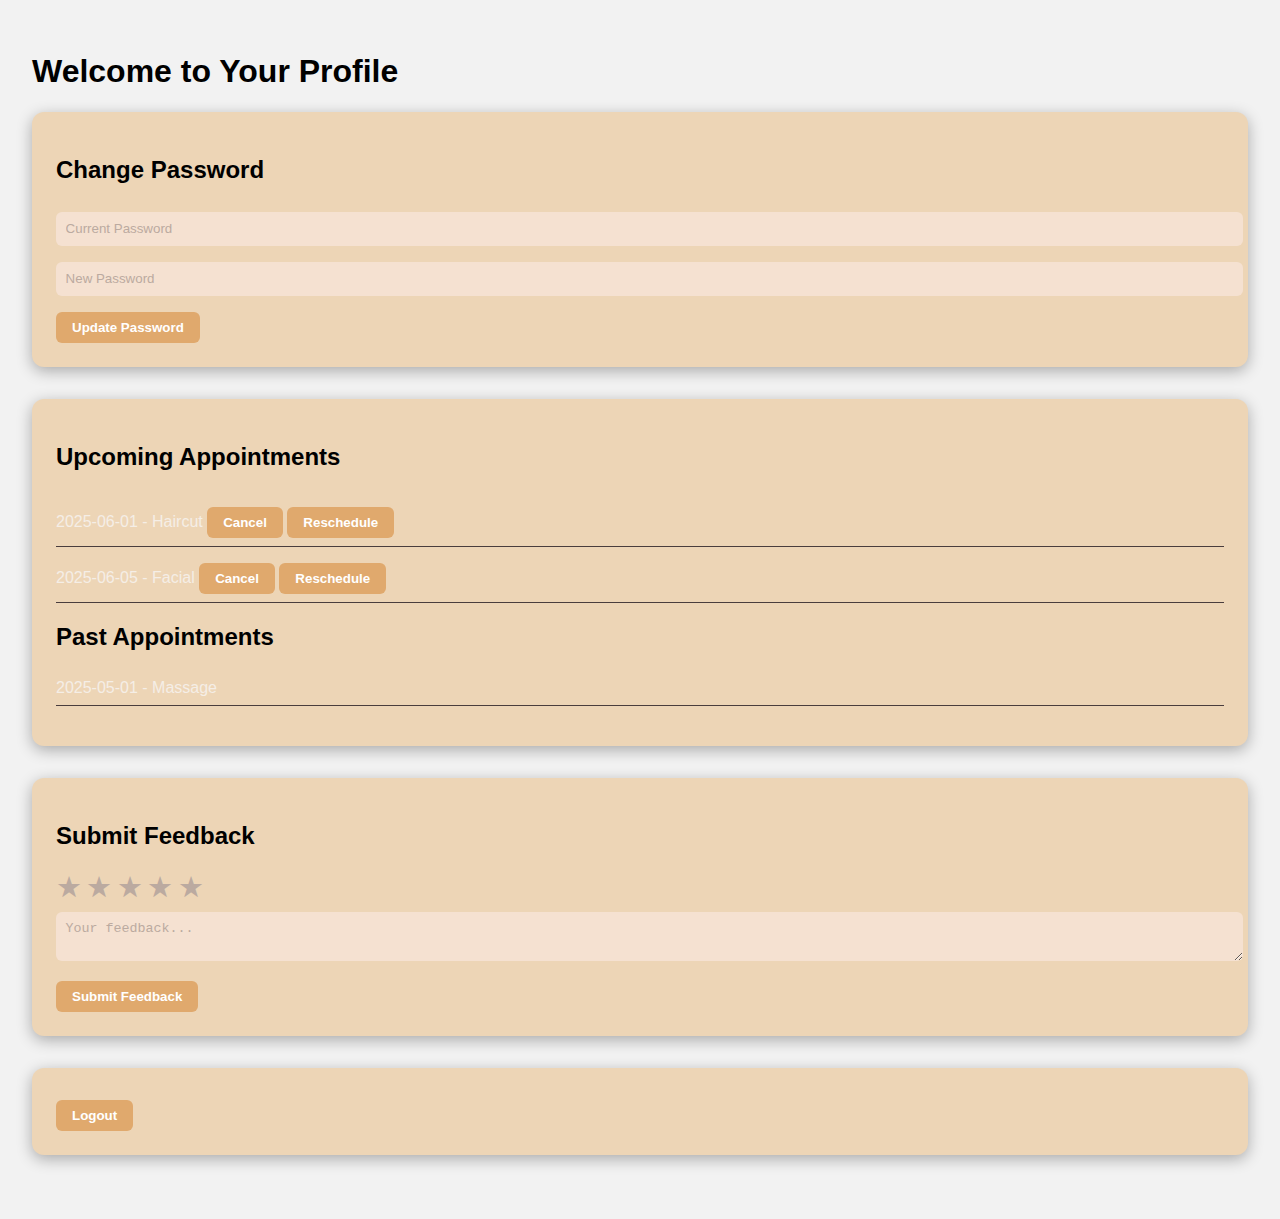
<file: profile.html>
<!DOCTYPE html>
<html lang="en">
  <head>
    <meta charset="UTF-8" />
    <meta name="viewport" content="width=device-width, initial-scale=1.0" />
    <title>User Profile</title>
    <link rel="stylesheet" href="profile.css" />
  </head>
  <body>
    <h1>Welcome to Your Profile</h1>

    <!-- Change Password -->
    <section>
      <h2>Change Password</h2>
      <input
        type="password"
        id="currentPassword"
        placeholder="Current Password"
      />
      <input type="password" id="newPassword" placeholder="New Password" />
      <button onclick="changePassword()">Update Password</button>
    </section>

    <!-- Appointments -->
    <section>
      <h2>Upcoming Appointments</h2>
      <ul id="upcomingAppointments"></ul>

      <h2>Past Appointments</h2>
      <ul id="pastAppointments"></ul>
    </section>

    <!-- Feedback -->
    <section>
      <h2>Submit Feedback</h2>
      <div id="star-rating">
        <span class="star" data-star="1">★</span>
        <span class="star" data-star="2">★</span>
        <span class="star" data-star="3">★</span>
        <span class="star" data-star="4">★</span>
        <span class="star" data-star="5">★</span>
      </div>
      <textarea
        id="feedbackDescription"
        placeholder="Your feedback..."
      ></textarea>
      <button onclick="submitFeedback()">Submit Feedback</button>
    </section>

    <!-- Logout -->
    <section>
      <button onclick="logout()">Logout</button>
    </section>

    <script>
      // Dummy appointments
      let upcoming = [
        { id: 1, date: "2025-06-01", service: "Haircut" },
        { id: 2, date: "2025-06-05", service: "Facial" },
      ];

      let past = [{ id: 3, date: "2025-05-01", service: "Massage" }];

      function renderAppointments(list, containerId) {
        const container = document.getElementById(containerId);
        container.innerHTML = "";
        list.forEach((app) => {
          let li = document.createElement("li");
          li.innerHTML = `
          ${app.date} - ${app.service}
          ${
            containerId === "upcomingAppointments"
              ? `<button onclick="cancelAppointment(${app.id})">Cancel</button>
               <button onclick="rescheduleAppointment(${app.id})">Reschedule</button>`
              : ""
          }
        `;
          container.appendChild(li);
        });
      }

      function cancelAppointment(id) {
        const confirmBox = confirm(
          "Are you sure you want to cancel this appointment?"
        );
        if (confirmBox) {
          upcoming = upcoming.filter((app) => app.id !== id);
          renderAppointments(upcoming, "upcomingAppointments");
          alert("Appointment cancelled.");
        }
      }
      function confirmCancel(id) {
        const confirmBox = confirm(
          "Are you sure you want to cancel this appointment?"
        );
        if (confirmBox) {
          upcoming = upcoming.filter((app) => app.id !== id);
          renderAppointments(upcoming, "upcomingAppointments");
        }
      }
      function rescheduleAppointment(id) {
        let newDate = prompt("Enter a new date (YYYY-MM-DD):");
        if (newDate && /^\d{4}-\d{2}-\d{2}$/.test(newDate)) {
          let app = upcoming.find((app) => app.id === id);
          if (app) {
            app.date = newDate;
            renderAppointments(upcoming, "upcomingAppointments");
            alert("Appointment rescheduled to " + newDate);
          }
        } else if (newDate) {
          alert("Invalid date format. Use YYYY-MM-DD.");
        }
      }
      function openReschedule(id) {
        let newDate = prompt("Pick a new date (YYYY-MM-DD):");
        if (newDate && /^\d{4}-\d{2}-\d{2}$/.test(newDate)) {
          let app = upcoming.find((app) => app.id === id);
          if (app) {
            app.date = newDate;
            renderAppointments(upcoming, "upcomingAppointments");
            alert("Appointment rescheduled to " + newDate);
          }
        } else if (newDate) {
          alert("Invalid date format. Use YYYY-MM-DD.");
        }
      }
      function changePassword() {
        let current = document.getElementById("currentPassword").value;
        let newPass = document.getElementById("newPassword").value;
        alert("Password updated (demo)");
      }

      let selectedRating = 0;
      document.querySelectorAll(".star").forEach((star) => {
        star.addEventListener("click", () => {
          selectedRating = parseInt(star.dataset.star);
          document.querySelectorAll(".star").forEach((s) => {
            s.classList.toggle(
              "selected",
              parseInt(s.dataset.star) <= selectedRating
            );
          });
        });
      });

      function submitFeedback() {
        const description = document.getElementById(
          "feedbackDescription"
        ).value;
        alert(`Feedback submitted:\n${selectedRating} stars\n${description}`);
      }

      function logout() {
        window.location.href = "index.html#login-section"; // adjust to your main page name
      }

      // Load dummy data
      renderAppointments(upcoming, "upcomingAppointments");
      renderAppointments(past, "pastAppointments");
    </script>
  </body>
</html>
</file>
<file: profile.css>
body {
  font-family: "Segoe UI", sans-serif;
  background-color: #f2f2f2;
  color: #f5eee6;
  padding: 2rem;
  margin: 0;
}

h1,
h2 {
  color: #000000;
}

section {
  background-color: #edd5b6;
  padding: 1.5rem;
  margin-bottom: 2rem;
  border-radius: 12px;
  box-shadow: 0 4px 15px rgba(0, 0, 0, 0.3);
}

input,
textarea {
  width: 100%;
  padding: 0.6rem;
  margin: 0.5rem 0;
  border-radius: 6px;
  border: none;
  background-color: #f5e1d1;
  color: #f5eee6;
}

input::placeholder,
textarea::placeholder {
  color: #bbaaa0;
}

button {
  padding: 0.5rem 1rem;
  margin-top: 0.5rem;
  background: #e0a96d;
  color: #ffffff;
  border: none;
  border-radius: 6px;
  font-weight: bold;
  cursor: pointer;
  transition: background 0.3s;
}

button:hover {
  background: #c97c5d;
}

ul {
  list-style: none;
  padding-left: 0;
}

li {
  padding: 0.5rem 0;
  border-bottom: 1px solid #4a3d3d;
}

.star {
  font-size: 1.8rem;
  cursor: pointer;
  color: #bbaaa0;
  transition: color 0.2s;
}

.star.selected {
  color: #e0a96d;
}
</file>
